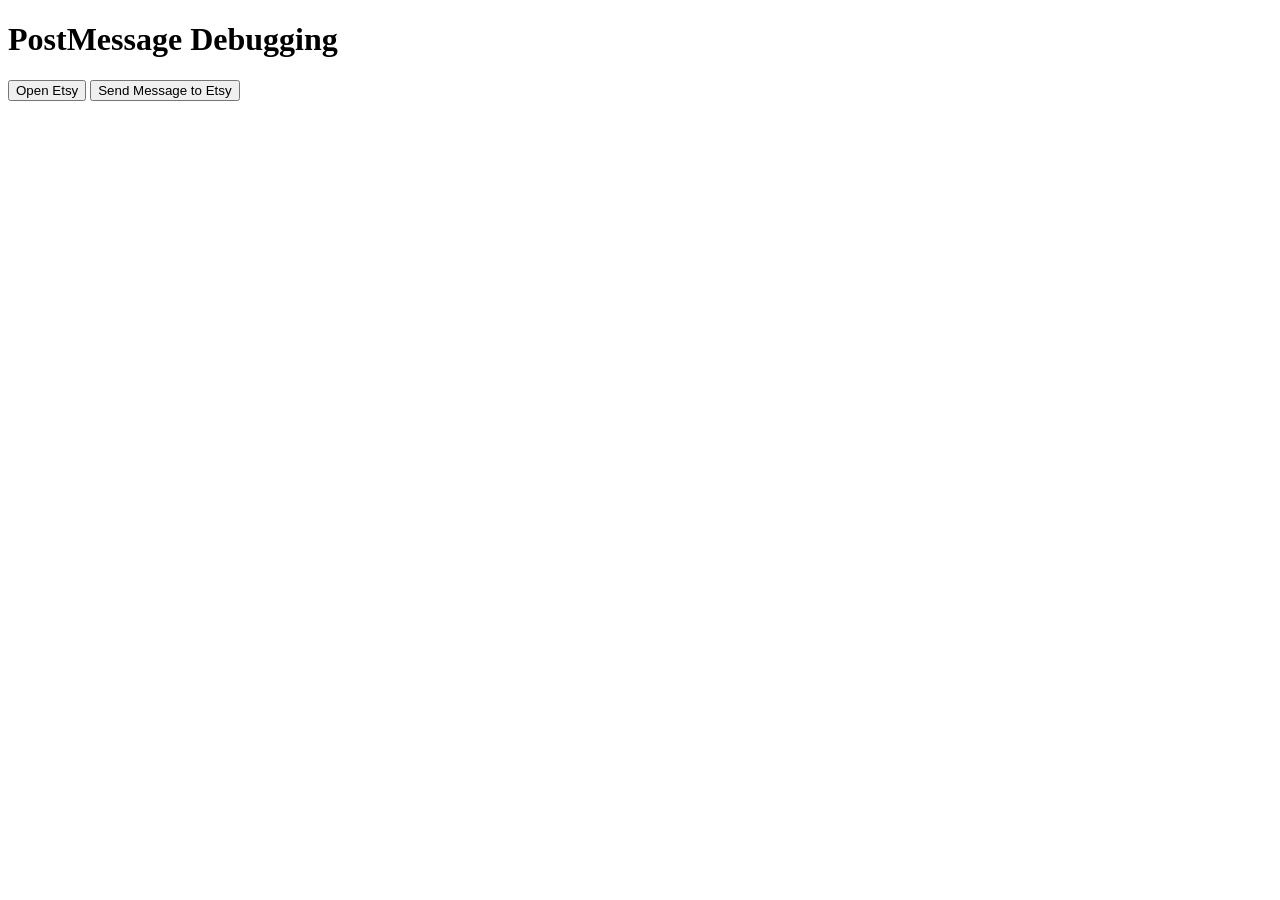
<file: index.html>
<!DOCTYPE html>
<html lang="en">
<head>
    <meta charset="UTF-8">
    <meta name="viewport" content="width=device-width, initial-scale=1.0">
    <title>PostMessage Exploit Attempt</title>
</head>
<body>
    <h1>PostMessage Debugging</h1>
    <button id="openPopup">Open Etsy</button>
    <button id="sendMessage">Send Message to Etsy</button>

    <script>
        let popupWindow;

        document.getElementById("openPopup").addEventListener("click", function() {
            popupWindow = window.open("https://www.etsy.com", "EtsyPopup", "width=800,height=600");
            
            if (!popupWindow) {
                console.log("[!] Failed to open pop-up. Check pop-up blocker settings.");
            } else {
                console.log("[+] Pop-up opened successfully.");
            }
        });

        document.getElementById("sendMessage").addEventListener("click", function() {
            if (popupWindow) {
                console.log("[+] Sending message to Etsy...");
                popupWindow.postMessage("Hello Etsy!", "https://www.etsy.com");
            } else {
                console.log("[!] Pop-up window not found. Open Etsy first.");
            }
        });

        window.addEventListener("message", function(event) {
            console.log(`[+] Message received from ${event.origin}:`, event.data);

            if (event.origin === "https://www.etsy.com") {
                console.log("[*] Etsy responded:", event.data);
            } else {
                console.log("[!] Unexpected message from unknown origin.");
            }
        });
    </script>
</body>
</html>
</file>
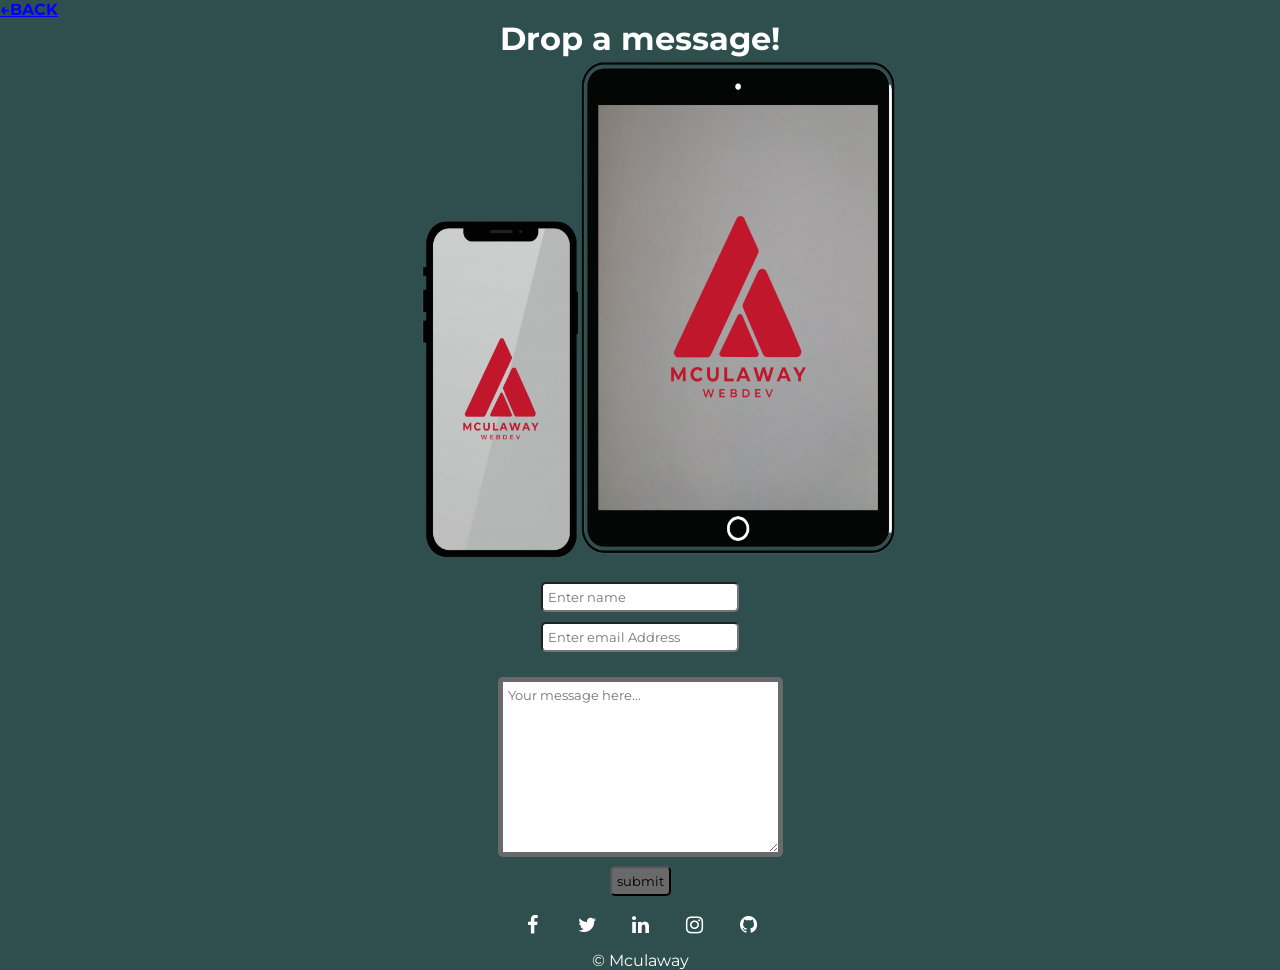
<file: forms.html>
<!DOCTYPE html>
<html>
<head>
  <title>Contact us!</title>
  <meta charset="UTF-8">
  <link rel="stylesheet" type="text/css" href="style.css">
  <link href="https://stackpath.bootstrapcdn.com/font-awesome/4.7.0/css/font-awesome.min.css" rel="stylesheet">
  <link href="https://fonts.googleapis.com/css2?family=Montserrat:wght@300;400;500;600;700;800;900&display=swap" rel="stylesheet">
</head>
<body style="background-color:darkslategray;">
  <a href="./index.html" style="font-weight:bold;color:blue;">←BACK </a>
  <div class="center">
  <div class="banner">
    <h1>Drop a message!</h1>
  </div>
  
  <div class="contents">  
    <img src = "./images/ipad.png" width="650" height="500">

    <form action="/action_page.php">
        <label></label><br>
        <input placeholder="Enter name"><br>
        <label></label>
        <input placeholder="Enter email Address"><br>
    </form>
    <textarea rows="10" cols="30" placeholder="Your message here..."></textarea><br>
    <input type="submit" value="submit"> <br>
    </div>
      
    <div class="social-icons">
            <ul>
              <li><a href="https://www.facebook.com/profile.php?id=100089373217891"><i class="fa fa-facebook"></i></a></li>
              <li><a href="https://mobile.twitter.com/markloyal4ever"><i class="fa fa-twitter"></i></a></li>
              <li><a href="https://www.linkedin.com/in/mark-gil-t-culaway-b3596a228"><i class="fa fa-linkedin"></i></a></li>
              <li><a href="https://www.instagram.com/markloyal4ever/"><i class="fa fa-instagram"></i></a></li>
              <li><a href="https://github.com/mculaway"><i class="fa fa-github"></i></a></li>
            </ul>
    </div>
    <div class="copy-right">
          <p>&copy; Mculaway</p>
    </div>
  </div>
</body>

</html>
</file>
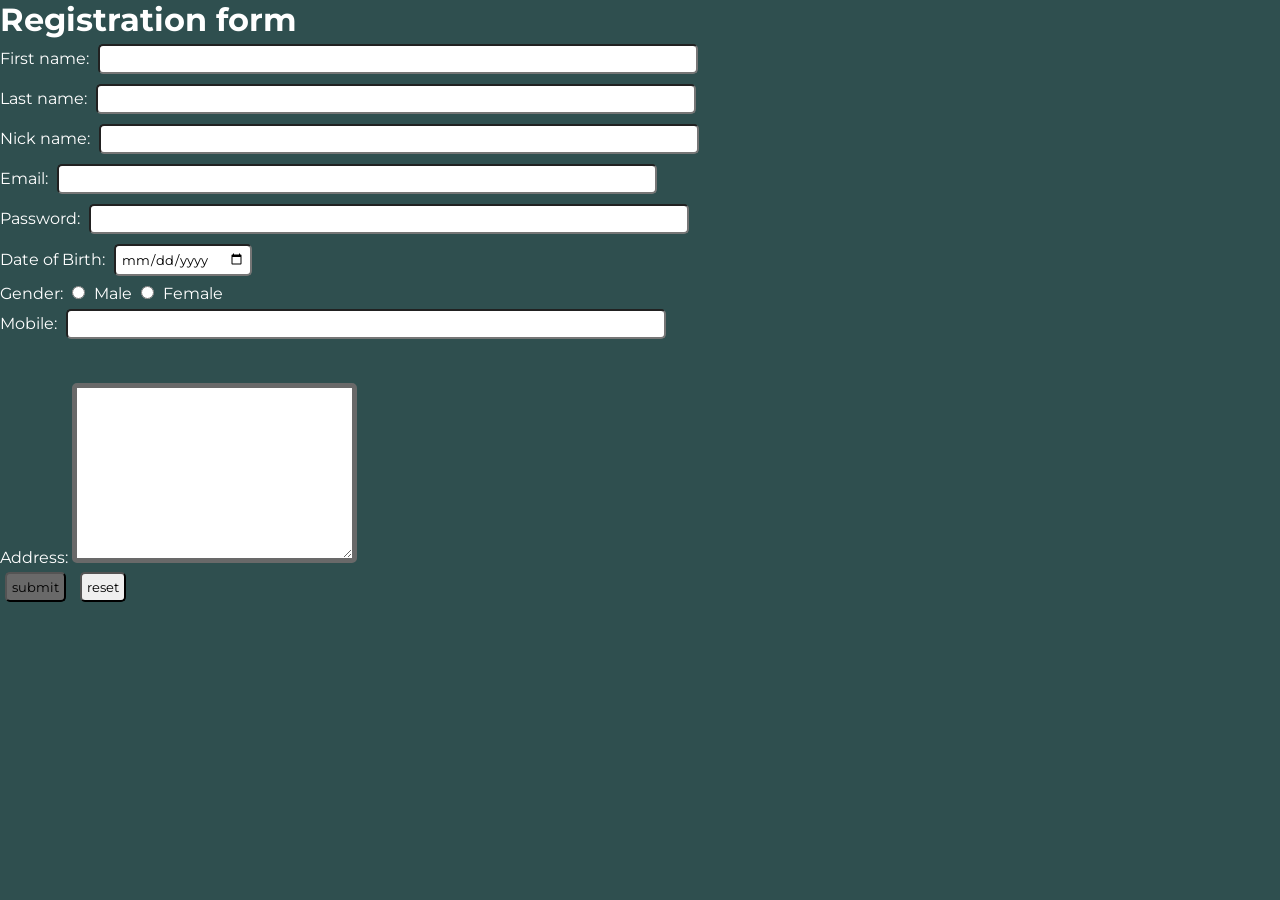
<file: registration.html>
<!DOCTYPE html>
<html>
<head>
	<script language="javascript type="text/javascript"> 
	function validateForm() {
  	var pass = document.forms["myForm"]["password"].value;
  	if (pass.length < 8) {
		var element = document.getElementById("id01");
   	 	element.innerHTML = "Password must be at least 8 characters"a
    	return false;
  }
}
	</script>





  <title>Registration Form</title>
  <link rel="stylesheet" type="text/css" href="style.css">
  <link href="https://stackpath.bootstrapcdn.com/font-awesome/4.7.0/css/font-awesome.min.css" rel="stylesheet">
  <link href="https://fonts.googleapis.com/css2?family=Montserrat:wght@300;400;500;600;700;800;900&display=swap" rel="stylesheet">
</head>
<body style="background-color:darkslategray;">
	<div class="contents">
	<h1>Registration form</h1>
	<form>First name: <input type="text" name="firstname" /></form>
	<form>Last name: <input type="text" name="lastname" /></form>
	<form>Nick name: <input type="text" name="nickname" /></form>
	<form>Email: <input type="text" name="email" /></form>
	<form>Password: <input type="text" name="password" /></form>
	<label for="birthday">Date of Birth:</label>
	<input type="date" id="birthday" name="birthday"><br>
	
	Gender:
	<input type="radio" id="gender1" name="gender" value="Male">
  	<label for="gender">Male</label>
  	<input type="radio" id="gender1" name="gender" value="Female">
  	<label for="gender">Female</label>
	<form>Mobile: <input type="text" name="firstname" /></form><br>	
	Address:
	<textarea rows="10" cols="30"></textarea><br>
	<input type="submit" value="submit"> <input type="reset" value="reset">
	</div>
</body>

</html>
</file>
<file: style.css>
*{
    font-family: 'Montserrat', sans-serif;
    color: white;
    margin: 0;
    padding: 0;
    box-sizing: border-box;
}

.header .navbar{
    width: 100%;
    height: 80px;
    display: flex;
    align-items: center;
    padding-top: 0px;
}

.center {
  margin: auto;
  width: 50%;
  text-align: center;
}

img {
  display: block;
  margin-left: auto;
  margin-right: auto;
}

.social-icons{
    position: static;
    right: 50px;
    bottom: 0%; 
}

 
.social-icons ul li{
    width: 50px;
    height: 50px;
    display: inline-block;
}

.social-icons ul li a{
    display: block;
    color: #fff;
    text-align: center;
    padding: 12px 17px;
    font-size: 20px;
    font-weight: 700;
    border-radius: 10px;
    cursor: pointer;
    transition: all 0.5s;
}

.social-icons ul li a:hover{
    background: #c32865;
    color: #fff;
}

.copy-right{
    position: static;
    left: 0 px;
    bottom: 4%;   
}

.copy-right p{
    color: #fff;
}

input{
    margin: 5px;
    padding: 5px;
    border-radius: 5px;
    color:  black;
}
input[type="text"] {
    width: 600px;
}
input[type="email"]{
    width: 600px;
}

input[type="submit"]{
    background-color: dimgray;
    color: black;
}

textarea {
    margin: 20px 0 0 0;
    padding: 5px;
    border-width: 5px;
    border-color: dimgray;
    border-radius: 5px;
    color: black;
}
</file>
